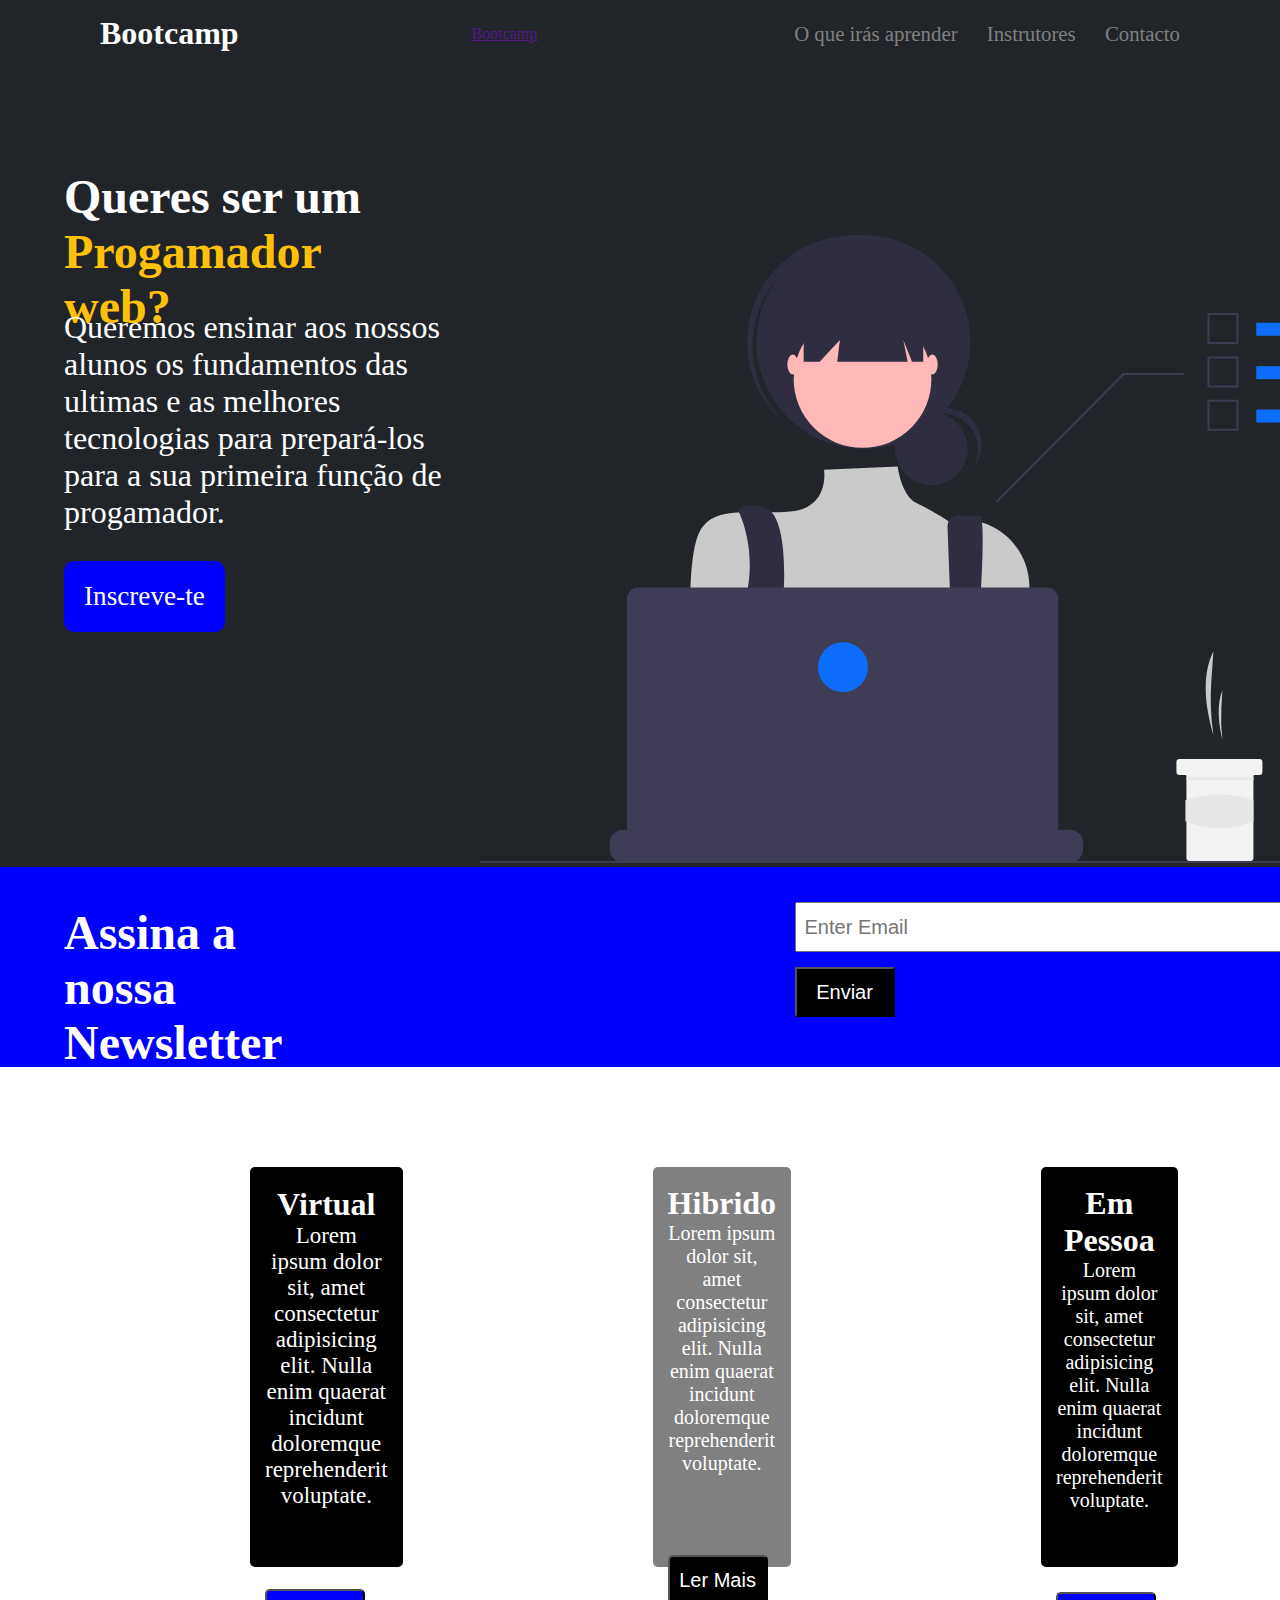
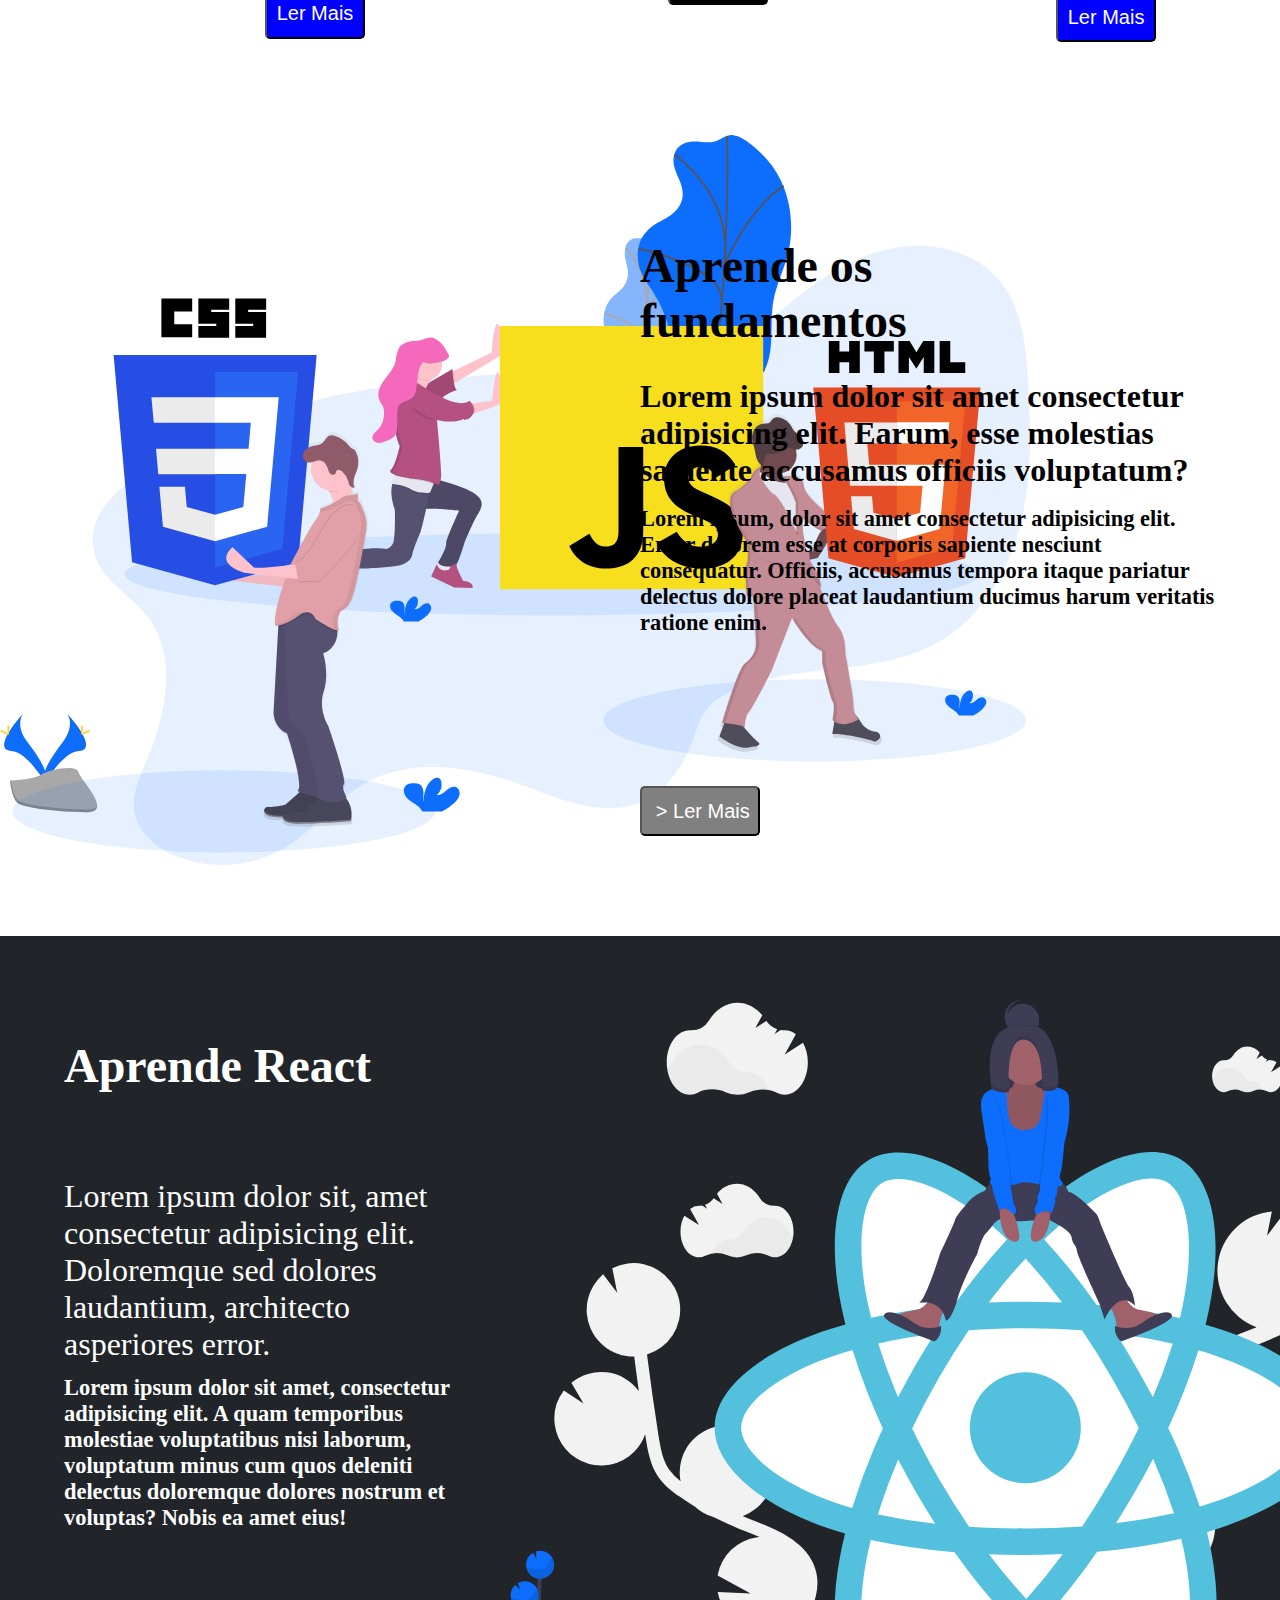
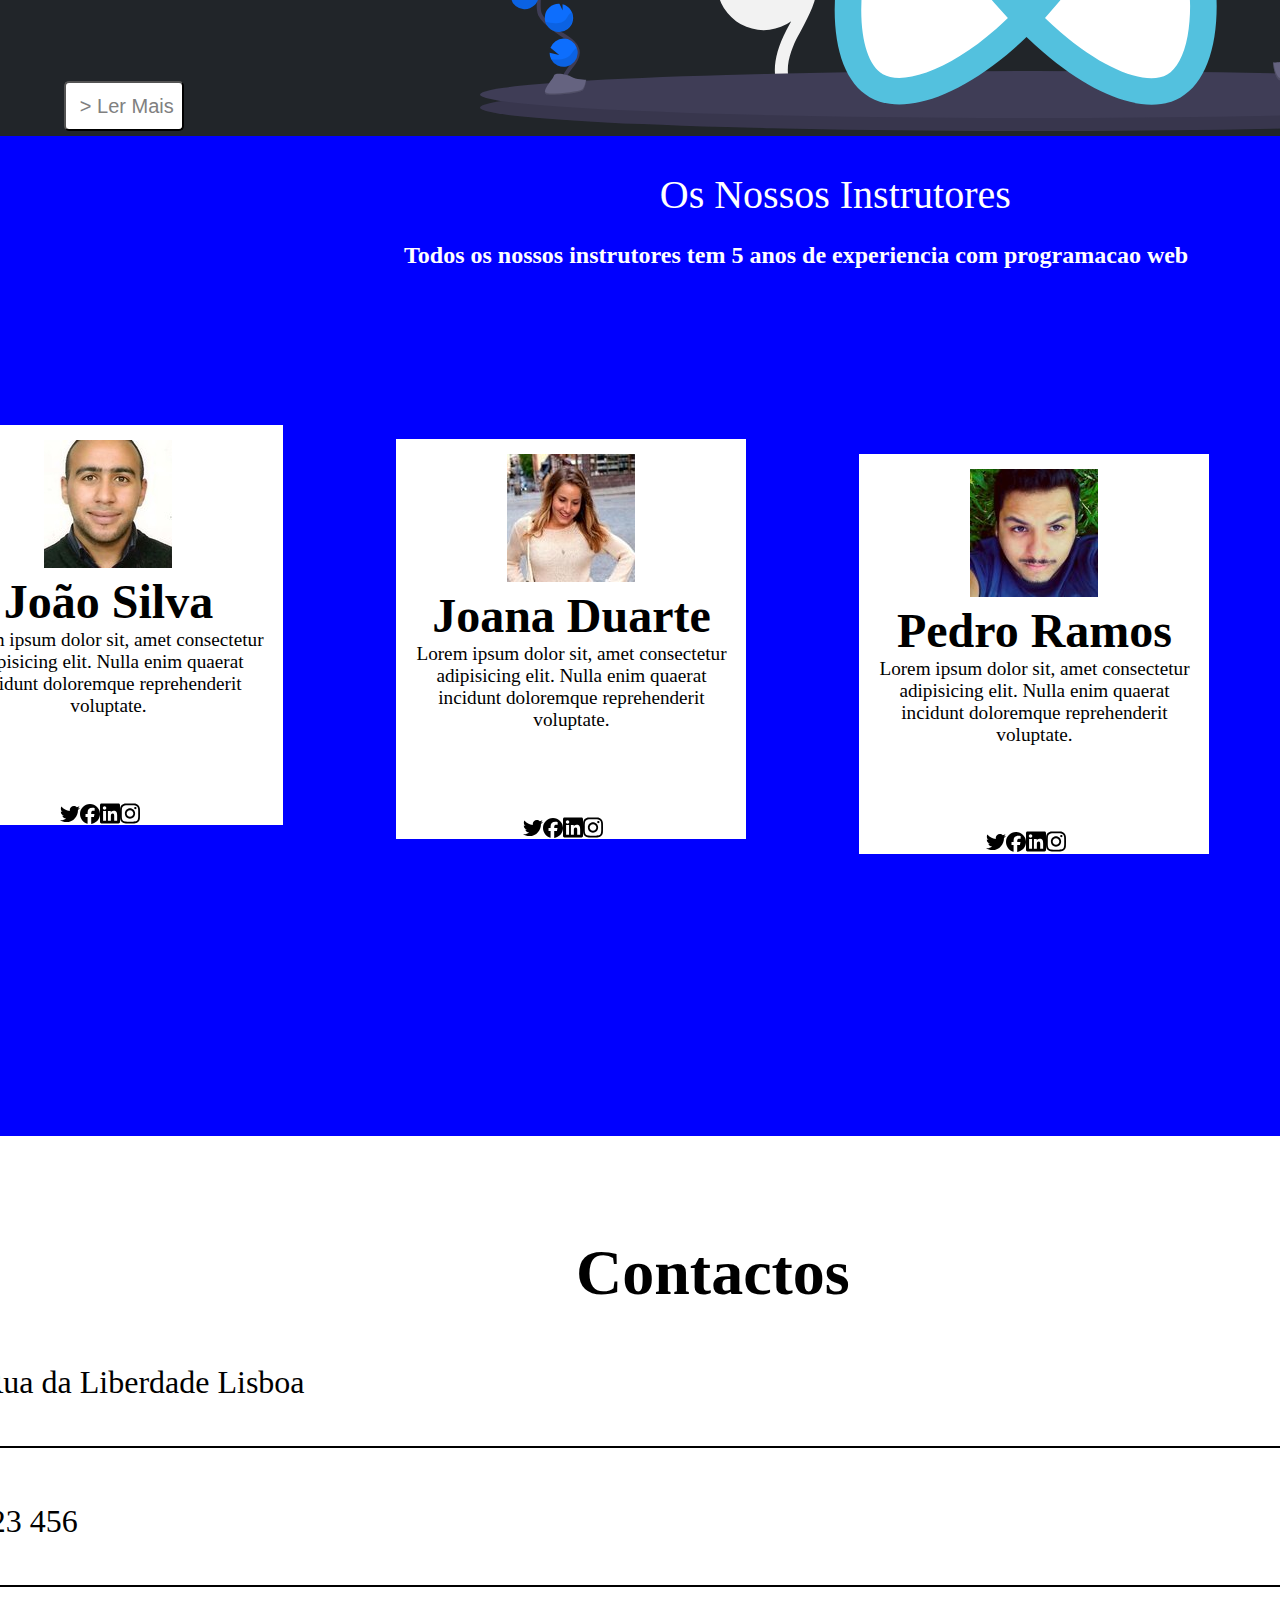
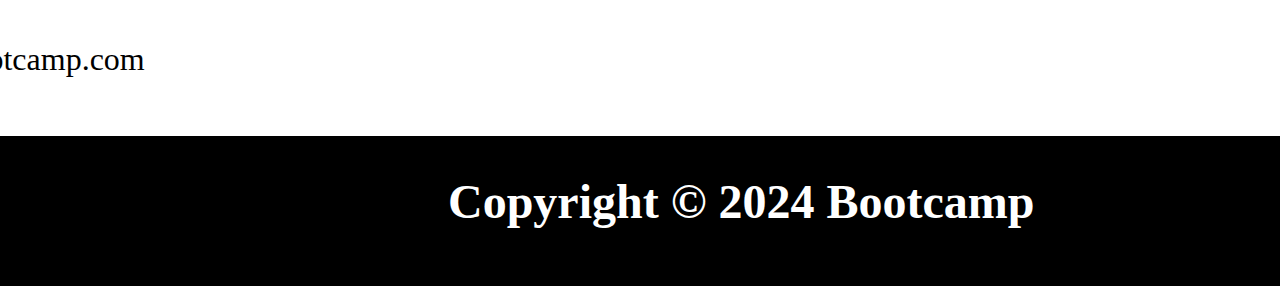
<file: index.html>
<!DOCTYPE html>
<html lang="en">
<head>
    <meta charset="UTF-8">
    <meta name="viewport" content="width=device-width, initial-scale=1.0">
    <title>Bootcamp</title>
    <link rel="stylesheet" href="https://cdnjs.cloudflare.com/ajax/libs/font-awesome/6.5.2/css/all.min.css" integrity="sha512-SnH5WK+bZxgPHs44uWIX+LLJAJ9/2PkPKZ5QiAj6Ta86w+fsb2TkcmfRyVX3pBnMFcV7oQPJkl9QevSCWr3W6A==" crossorigin="anonymous" referrerpolicy="no-referrer" />
    <link rel="stylesheet" href="style.css">
</head>
<body>
    <header>
        <h1 class="logo">Bootcamp</h1>
        <p><a href="">Bootcamp</a></p>
        <nav>
            <a href="#aprender">O que irás aprender </a>
            <a href="#instrutores">Instrutores </a>
            <a href="contacto.html">Contacto </a>

        </nav>
    </header>

    <section>
        <div class="banner">
        <div class="texto-banner">
            <h2>Queres ser um <span>Progamador web?</span></h2>
            <p>Queremos ensinar aos nossos alunos os fundamentos das ultimas e as melhores tecnologias para prepará-los para a sua primeira função de progamador.</p>
            <a href="#">Inscreve-te</a>
        </div>
        <div class="imagem">
            <img src="img/banner.svg" alt="teste1">
        </div>
        </div>
        </div>
    </section>
    
    <section>
        <div class="New">
        <h3>Assina a nossa Newsletter</h3>
        <div class="email">
        <form action="#">
            <input style="width:500px;height:50px;font-size:15pt" input type="email"name="email" id="email" placeholder="Enter Email">
            <input style="background-color: black;color: white;width: 100px;height: 50px;font-size: 15pt;"input type="submit" value="Enviar">
            
        </div>
    </div>
    </section>

    <section class="cartoes">
        <div class="aprender"></div>
        <div class="cartao">
            <a href="#"><i class="fa-solid fa-laptop" style="font-size: 3rem;color: white;"></i></a>
           <h4>Virtual</h4>
           <p input style="font-size: 23px;">Lorem ipsum dolor sit, amet consectetur adipisicing elit. Nulla enim quaerat incidunt doloremque reprehenderit voluptate.</p>
           <input style="background-color: blue;color: white;width: 100px;height: 50px;font-size: 15pt;margin-top: 80px;border-radius: 5px;"input type="submit" value="Ler Mais">
        </div>
        
        <div class="cartao2">
            <a href="#"><i class="fa-solid fa-user" style="font-size: 3rem;color: white;"></i></a>
        <h4>Hibrido</h4>
        <p input style="font-size: 20px;">Lorem ipsum dolor sit, amet consectetur adipisicing elit. Nulla enim quaerat incidunt doloremque reprehenderit voluptate.</p>
        <input style="background-color: black;color: white;width: 100px;height: 50px;font-size: 15pt;margin-top: 80px;border-radius: 5px;"input type="submit" value="Ler Mais">
        </div> 

        <div class="cartao3">
            <a href="#"><i class="fa-solid fa-users"style="font-size: 3rem;color: white;"></i></a>
        <h4>Em Pessoa</h4> 
        <p input style="font-size: 20px;">Lorem ipsum dolor sit, amet consectetur adipisicing elit. Nulla enim quaerat incidunt doloremque reprehenderit voluptate.</p>
        <input style="background-color: blue;color: white;width: 100px;height: 50px;font-size: 15pt;margin-top: 80px;border-radius: 5px;"input type="submit" value="Ler Mais">
        </div>
    </section>

    <section>
        <div class="imagem2">
            <img src="/img/tecnologias.svg" alt="varias linguas de programação">
        </div>
        <div class="banner2">
        <div class="texto-banner2">
            <h2 input style="color: black;">Aprende os fundamentos</span></h2>
            <h5 input style="color: black;">Lorem ipsum dolor sit amet consectetur adipisicing elit. Earum, esse molestias sapiente accusamus officiis voluptatum?</h5>
            <h6 input style="color: black;">Lorem ipsum, dolor sit amet consectetur adipisicing elit. Error dolorem esse at corporis sapiente nesciunt consequatur. Officiis, accusamus tempora itaque pariatur delectus dolore placeat laudantium ducimus harum veritatis ratione enim.</h6>
            <input style="background-color: gray;color: white;width: 120px;height: 50px;font-size: 15pt;margin-top: 150px;border-radius: 5px;"input type="submit" value=" > Ler Mais">
        </div>
        </div>
        
    </section>
    <section>
        <div class="banner">
            
        <div class="texto-banner">
            <div class="instrutores"></div>
            <h2>Aprende React</h2>
            <h7>Lorem ipsum dolor sit, amet consectetur adipisicing elit. Doloremque sed dolores laudantium, architecto asperiores error.</h7>
            <h6>Lorem ipsum dolor sit amet, consectetur adipisicing elit. A quam temporibus molestiae voluptatibus nisi laborum, voluptatum minus cum quos deleniti delectus doloremque dolores nostrum et voluptas? Nobis ea amet eius!</h6>
            <input style="background-color: white;color: grey;width: 120px;height: 50px;font-size: 15pt;margin-top: 150px;border-radius: 5px;"input type="submit" value=" > Ler Mais">
        </div>
        <div class="imagem3">
            <img src="img/react.svg" alt="teste1">
        </div>
        </div>
        </div>
    </section>
    <section>
        <div class="New2">
        <div class="programadores">
        <h8>Os Nossos Instrutores</h8>
        <h6 style="font-size: 1.5rem;">Todos os nossos instrutores tem 5 anos de experiencia com programacao web</h6> 
        <div class="cartao5">
            
            <img src="img/joao.jpg" alt="">
           <h1>João Silva</h1>
           <p style="font-size: 1.2rem;">Lorem ipsum dolor sit, amet consectetur adipisicing elit. Nulla enim quaerat incidunt doloremque reprehenderit voluptate.</p>
            <div class="cartao-img2">
            <img src="img/twitter.svg">
            <img src="img/facebook.svg">
            <img src="img/linkedin.svg">
            <img src="img/instagram.svg">
            </div>


           <div class="cartao6">
            <img src="img/joana.jpg" alt="">
           <h1>Joana Duarte</h4>
           <p style="font-size: 1.2rem;">Lorem ipsum dolor sit, amet consectetur adipisicing elit. Nulla enim quaerat incidunt doloremque reprehenderit voluptate.</p>
           <div class="cartao-img2">
            <img src="img/twitter.svg">
            <img src="img/facebook.svg">
            <img src="img/linkedin.svg">
            <img src="img/instagram.svg">
            </div>



           <div class="cartao6">
            <img src="img/pedro.jpg" alt="">
           <h1>Pedro Ramos</h1>
           <p style="font-size: 1.2rem;">Lorem ipsum dolor sit, amet consectetur adipisicing elit. Nulla enim quaerat incidunt doloremque reprehenderit voluptate.</p>
           <div class="cartao-img2">
            <img src="img/twitter.svg">
            <img src="img/facebook.svg">
            <img src="img/linkedin.svg">
            <img src="img/instagram.svg">
            </div>


           <div class="cartao6">
            <img src="img/sara.jpg" alt="">
           <h1>Sara Rosa</h1>
           <p style="font-size: 1.2rem;">Lorem ipsum dolor sit, amet consectetur adipisicing elit. Nulla enim quaerat incidunt doloremque reprehenderit voluptate.</p>
           <div class="cartao-img2">
            <img src="img/twitter.svg">
            <img src="img/facebook.svg">
            <img src="img/linkedin.svg">
            <img src="img/instagram.svg">
            </div>
    </div>
    </div> 
    </div>
    </div>
    </section>

    <section>
        <div class="banner3">
        <div class="contactos">
        <h1>Contactos</h1>
        
        <p style="margin-left: -150%;margin-top: 10%;"><strong>Localização:</strong> 50 Rua da Liberdade Lisboa</p>
        <hr color="black"style="margin-left: -810px;margin-top: 45px;width: 363%;">
        <p style="margin-left: -150%;margin-top: 10%;"><strong>Telemovel:</strong> 932 123 456</p>
        <hr color="black"style="margin-left: -810px;margin-top: 45px;width: 363%;">
        <p style="margin-left: -150%;margin-top: 10%;"><strong>Email:</strong> geral@bootcamp.com</p>

    </div>
    </div>
    </section>
    <footer>
        <div class="banner4">
        <div class="texto-banner3"></div>      
            <h3>Copyright © 2024 Bootcamp</h3>
            <a href="#"><i class="fa-solid fa-arrow-up" style="color: blue;display: flex;font-size: 5.6rem;margin-left: 1000%;margin-top: 50%;"></i>  </a>
                   
    </div>
    </div>
</footer>

</body>
</html>
</file>
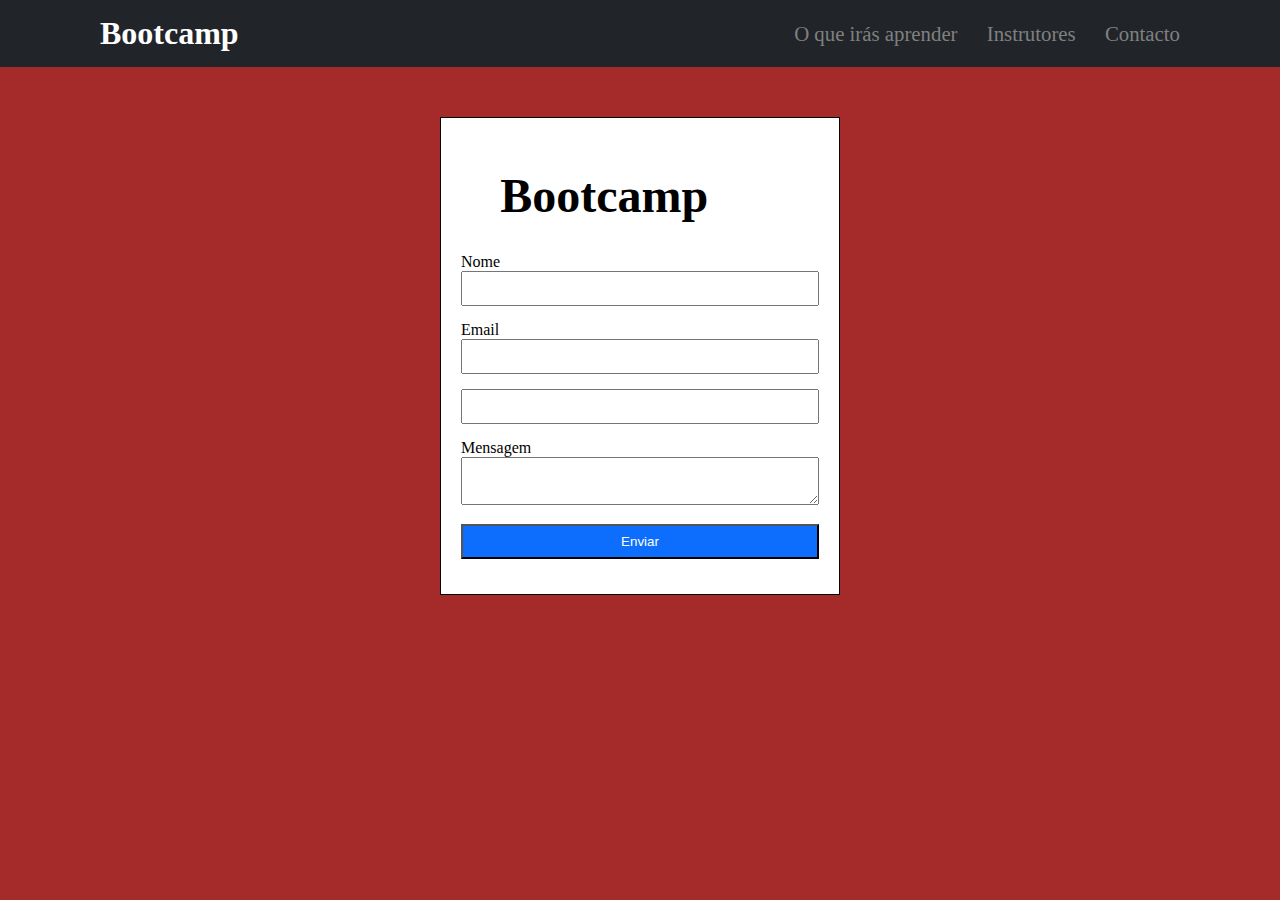
<file: contacto.html>
<!DOCTYPE html>
<html lang="en">
<head>
    <meta charset="UTF-8">
    <meta name="viewport" content="width=device-width, initial-scale=1.0">
    <title>Bootcamp</title>
    <link rel="stylesheet" href="https://cdnjs.cloudflare.com/ajax/libs/font-awesome/6.5.2/css/all.min.css" integrity="sha512-SnH5WK+bZxgPHs44uWIX+LLJAJ9/2PkPKZ5QiAj6Ta86w+fsb2TkcmfRyVX3pBnMFcV7oQPJkl9QevSCWr3W6A==" crossorigin="anonymous" referrerpolicy="no-referrer" />
    <link rel="stylesheet" href="style.css">
</head>
<body id="bg-contacto">
    <header>
        
        <h1 class="logo">Bootcamp</h1>
        <nav>
            <a href="#aprender">O que irás aprender </a>
            <a href="#instrutores">Instrutores </a>
            <a href="contacto.html">Contacto </a>

        </nav>
    </header>
    <div class="container-form">
        <h2>Bootcamp</h2>
        <form action="sucesso.html" method="post">
            <label for="nome">Nome</label>
            <input type="text" name="nome" id="nome" aria-required="true">

            <label for="email">Email</label>
            <input type="email" name="email" id="email"aria-required="true">

            <label for="assunto"></label>
            <input type="text" name="assunto" id="assunto"aria-required="true">

            <label for="mensagem">Mensagem</label>
            <textarea name="mensagem" id="mensagem"></textarea>  

            <input type="submit" value="Enviar">          
        </form>
    </div>

</body>
</html
</file>
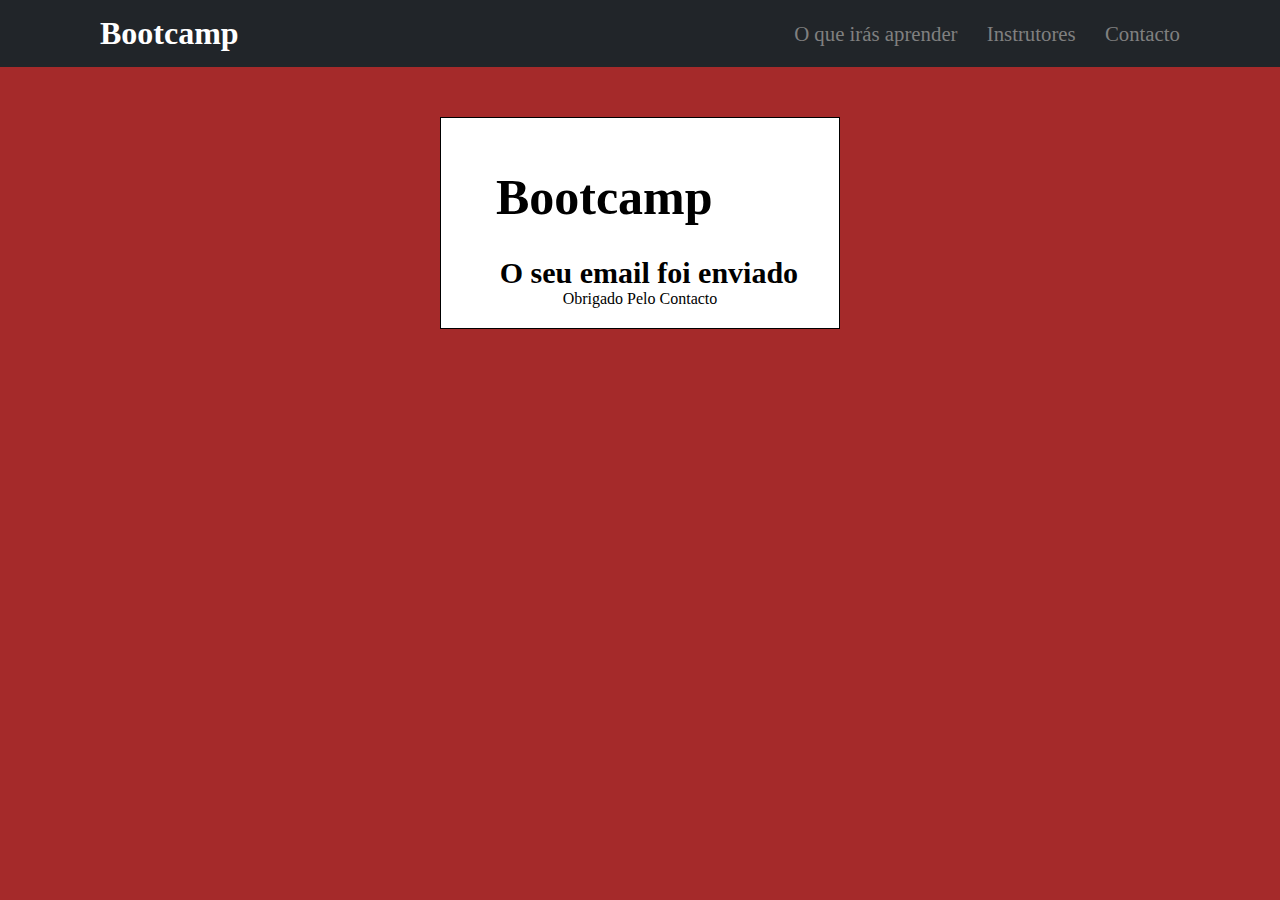
<file: sucesso.html>
<!DOCTYPE html>
<html lang="en">
<head>
    <meta charset="UTF-8">
    <meta name="viewport" content="width=device-width, initial-scale=1.0">
    <title>Bootcamp</title>
    <link rel="stylesheet" href="https://cdnjs.cloudflare.com/ajax/libs/font-awesome/6.5.2/css/all.min.css" integrity="sha512-SnH5WK+bZxgPHs44uWIX+LLJAJ9/2PkPKZ5QiAj6Ta86w+fsb2TkcmfRyVX3pBnMFcV7oQPJkl9QevSCWr3W6A==" crossorigin="anonymous" referrerpolicy="no-referrer" />
    <link rel="stylesheet" href="style.css">
</head>
<body id="bg-contacto">
    <header>
        
        <h1 class="logo">Bootcamp</h1>
        <nav>
            <a href="#aprender">O que irás aprender </a>
            <a href="#instrutores">Instrutores </a>
            <a href="contacto.html">Contacto </a>

        </nav>
    </header>
    <div class="container-form sucesso">
        <h2>Bootcamp</h2>
        <h3>O seu email foi enviado </h3>       
        <p>Obrigado Pelo Contacto</p>
        </form>
    </div>

</body>
</html
</file>
<file: style.css>
:root{
    --bg-color:#212529;
    --primary-color: #0000ff;
    --white-colo: #ffffff;
    --span-colo:;
}

*{
    margin: 0;
    padding: 0;
    box-sizing: border-box;
}

html{
    scroll-behavior: smooth;
}


header{
    position: sticky;
    top: 0;
    display: flex;
    align-items: center;
    padding: 15px 100px;
    text-align: center;
    background-color: var(--bg-color);
    color: #ffffff;
    justify-content: space-between;
    
}
span{
color: #ffc107;
}
h2{
    font-size: 3rem;
    height: 20%;
    margin-right: 20%;
}
.imagem{
    width:50%;
    height: 50%;
    margin-right: 10rem;
    margin-top: 10.5rem;
}
.imagem2{
    width:1px;
    height:1px;
    margin-right: 10rem;
    margin-top: 10.5rem;
}
nav a{
    font-size: 1.3rem;
    margin-left: 1.5rem;
    text-align: right;
    align-items: center;
    color: gray;
    text-decoration: none;
    
}

nav a:hover{
    opacity: 0.5;
}

.banner{
    background-color: var(--bg-color);
    display: flex;
    width: 100%;
    height: 800px;  

}
.banner2{
    background-color:#ffffff;
    display: flex;
    width: 100%;
    height: 800px;  

}
.texto-banner{
    width: 45%;
    color:#ffffff;
    margin-top: 8%;
    margin-left: 5%;
    margin-right: auto;
    text-align: left;
}
.texto-banner2{
    width: 45%;
    color:#ffffff;
    margin-top: 8%;
    margin-left: 50%;
    margin-right: auto;
    text-align: left;
}
.texto-banner p{
    font-size: 2rem;
}

.texto-banner a{
    color: white;
    background-color: var(--primary-color);
    text-decoration: none;
    font-size: 1.7rem;
    padding: 20px 20px;
    display: inline-block;
    margin-top: 30px;
    border-radius: 10px;
  
}


.texto-banner a:hover{
    background-color: transparent;
    border: 2px solid #ffffff;
    color: #ffffff;

}
.New{
    width: 70%;
    margin: 0px  auto;
    margin-bottom: 100px;
    background-color: var(--primary-color);
    display: flex;
    width:100%;
    height:200px;  
}
main h2{
    margin-bottom: 10px;
}

.email{
   display: flex;
   margin-left: 40%;
   align-items: center;
      

}

h3{
    font-size: 3rem;
    color: #ffffff;
    margin-top: 3%;
    margin-left: 5%;
    
}
h4{
    font-size: 2rem;
    color: white;
    margin-top: 3%;
    align-items: center;
}
.cartoes {
    display: flex;
    justify-content: space-between;
    text-align: center;
    margin-top: 20px;
    margin-bottom: 150px;
   
}

.cartao{
    text-align: center;
    border-radius: 5px;
    padding: 15px;
    width: 500px;
    margin-left: 250px;
    margin-right: 250px;
    height: 400px;
    background-color:black;
    color: white;
}
    

.cartao2{
    text-align: center;
    border-radius: 5px;
    padding: 15px;
    width: 500px;
    height: 400px;
    background-color: grey;
    color: white;
   
}
.cartao3{
    text-align: center;
    border-radius: 5px;
    padding: 15px;
    width: 500px;
    margin-left: 250px;
    margin-right: 250px;
    height: 400px;
    background-color:black;
    color: white;
}

.cartao4{
    text-align: center;
    border-radius: 5px;
    padding: 15px;
    width: 500px;
    margin-left: 250px;
    margin-right: 250px;
    height: 400px;
    background-color:white;
    color: white;
}
.cartao img{
    width: 150px;
    margin-bottom: 15px;
}

.cartao-img2{
    font-size: 20px;
    align-items: center;
    height: 0.5px;
    width: 20px;
    display: flex;
    margin-left: 35%;
    margin-top: 30%;
}

h5{
    font-size: 2rem;
    color: gray;
    align-items: center;
}

h6{
    font-size: 1.4rem;
    color: white;
    margin-top: 3%;
    align-items: center;
}

h7{
    font-size: 2rem;
    color: white;
    margin-top: 3%;
    align-items: center;
}


.imagem3{
    width:50%;
    height: 50%;
    margin-right: 10rem;
    margin-top: 4rem;
}

.New2{
    width: 70%;
    margin: 0px  auto;
    margin-bottom: 100px;
    background-color: blue;
    display: flex;
    width:100%;
    height:1000px;  
}


h8{
    font-size: 2.5rem;
    color: white;
    margin-top: 3%;
    margin-left: 10%;
    text-align: center;
    align-items: center;
    
}

.programadores{
    color: white;
    background-color: blue;
    text-decoration: none;
    font-size: 1.5rem;
    padding: 20px 20px;
    display: inline-block;
    margin-top: 15px;
    border-radius: 10px;
    margin-left: 30%;
    align-items: center;
    text-align: center;
    
}

.cartao5{
    text-align: center;
    padding: 15px;
    width: 350px;
    height: 400px;
    background-color:white;
    color: black;
    margin-left: -60%;
    margin-top: 20%;
}

.cartao6{
    text-align: center;
    padding: 15px;
    width: 350px;
    height: 400px;
    background-color:white;
    color: black;
    margin-left: 140%;
    margin-top: -117%;
}

.banner3{
    background-color:white;
    display: flex;
    width: 100%;
    height: 500px;  

}

.contactos{
    margin-left: 45%;
    font-size: 2rem;
    padding: 50px, 100px;
    
}

.banner4{
    background-color: black;
    display: flex;
    width: 100%;
    height: 150px;  

}

.texto-banner3{
    font-size: 1rem;
    margin-left: 30%;
    color: white;
}
/*Pagina contacto*/

#bg-contacto{
    background-color: brown;
}

.container-form{

    width: 400px;
    margin: 50px auto;
    border: 1px solid black;
    padding: 20px;
    background-color: white;
}

.container-form h2{
    text-align: center;
    margin-top: 30px;
    margin-bottom: 30px;
}

label{
    display: block;
    
}

input{
    display: block;
    width: 100%;
    padding: 8px;
    margin-bottom: 15px;
}

textarea{
    width: 100%;
    padding: 8px;
    margin-bottom: 15px;
}

input[type="submit"]{
    background-color: #0d6efd;
    color: white;
    padding: 8px;
    cursor: pointer;
}

input[type="submit"]:hover{
    transform: scale(1.04);
    transition: all 350ms ease-in;

}

.sucesso{
text-align: center;
}

.sucesso h3{
    color: black;
    font-size: 30px;
    text-align: center;
}
.sucesso h2{
    color: black;
    font-size: 50px;
    text-align: center;
}
</file>
